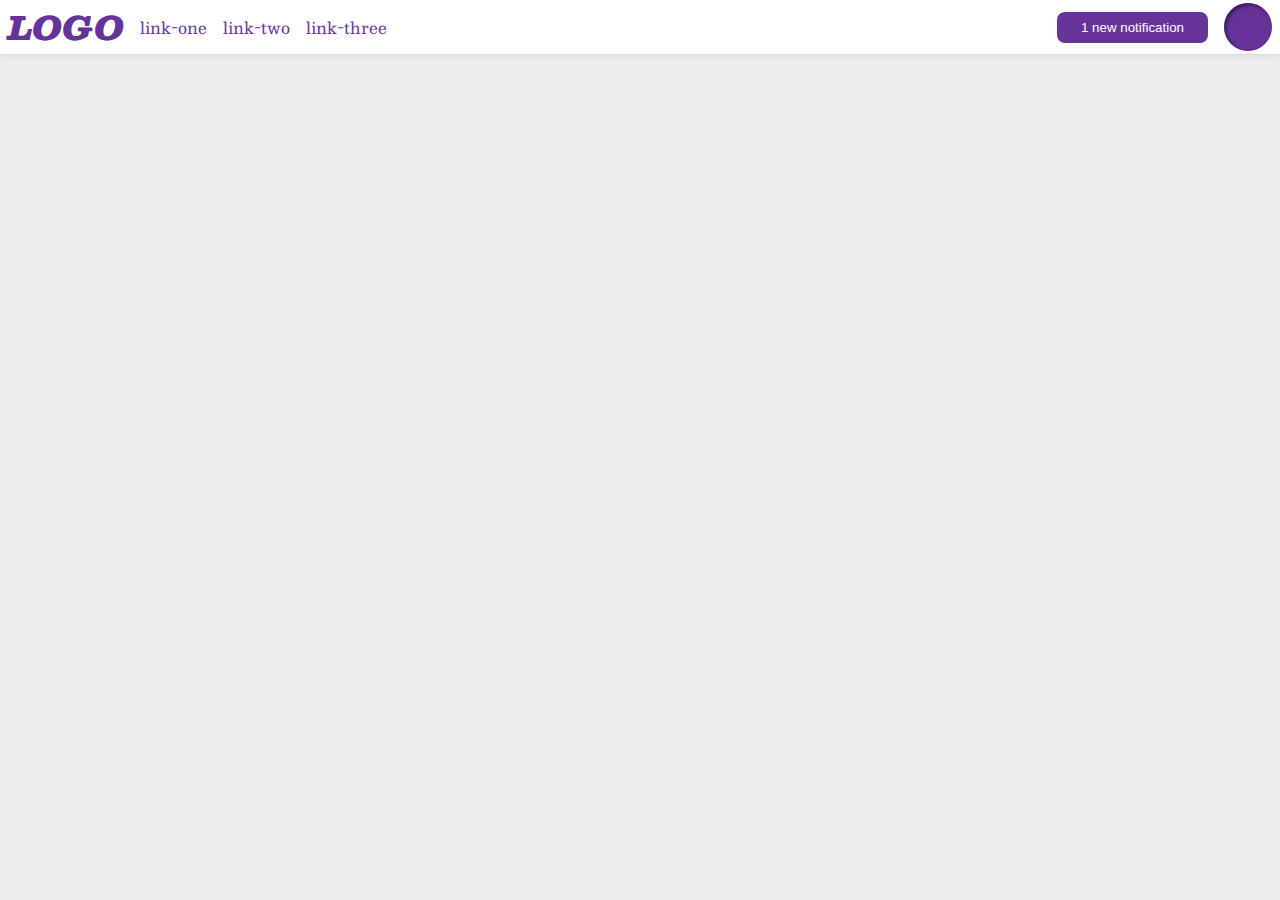
<file: foundations/flex/03-flex-header-2/index.html>
<!DOCTYPE html>
<html lang="en">
  <head>
    <meta charset="UTF-8">
    <meta http-equiv="X-UA-Compatible" content="IE=edge">
    <meta name="viewport" content="width=device-width, initial-scale=1.0">
    <title>Flex Header 2</title>
    <link rel="stylesheet" href="style.css">
  </head>
  <body>
    <div class="header">
      <div class="left">
        <div class="logo">
          LOGO
        </div>
        <ul class="links">
          <li><a href="https://google.com">link-one</a></li>
          <li><a href="https://google.com">link-two</a></li>
          <li><a href="https://google.com">link-three</a></li>
        </ul>
      </div>
      <div class="right">
        <button class="notifications">
          1 new notification
        </button>
        <div class="profile-image"></div>
      </div>
    </div>
  </body>
</html>
</file>
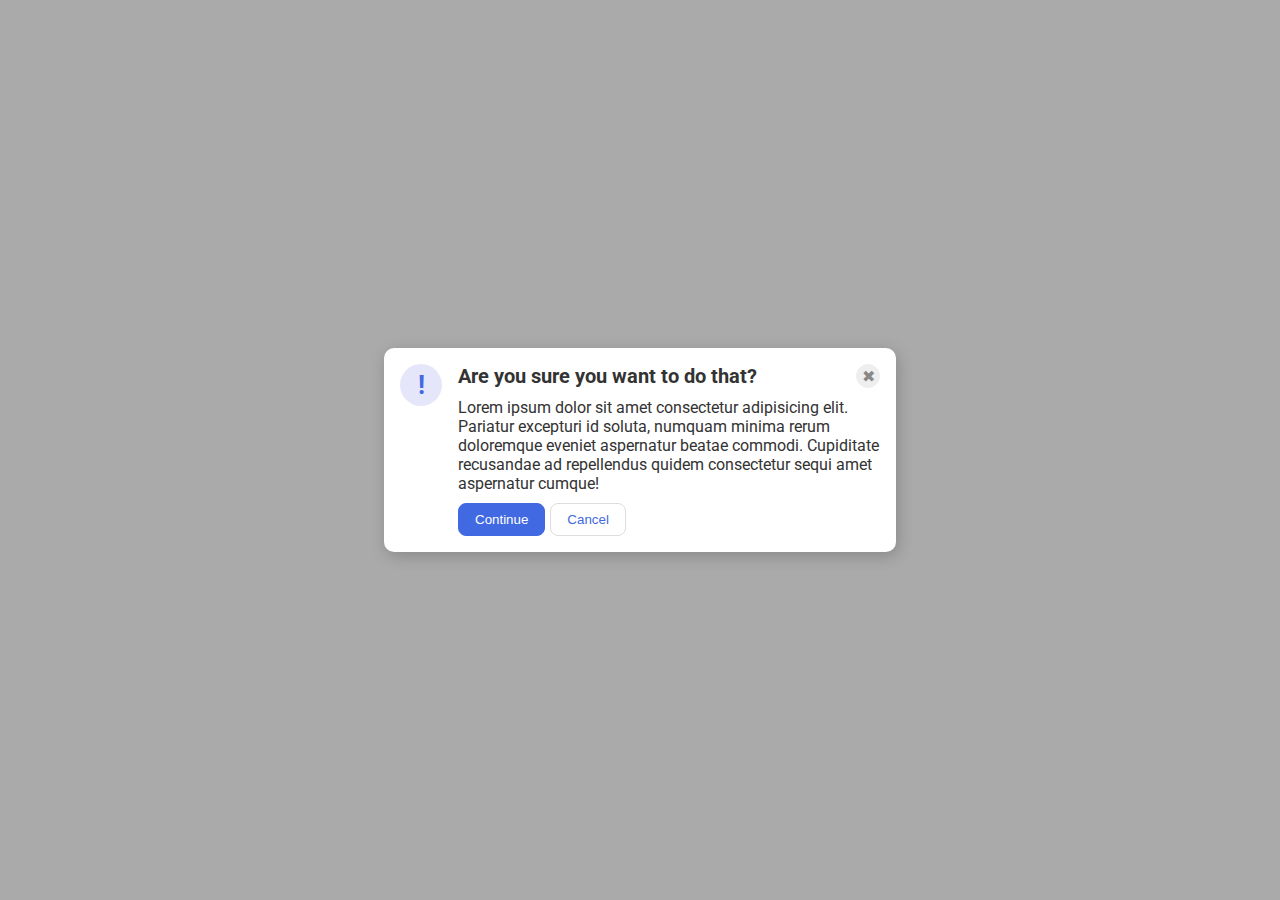
<file: foundations/flex/05-flex-modal/index.html>
<!DOCTYPE html>
<html lang="en">
  <head>
    <meta charset="UTF-8">
    <meta http-equiv="X-UA-Compatible" content="IE=edge">
    <meta name="viewport" content="width=device-width, initial-scale=1.0">
    <link rel="stylesheet" href="style.css">
    <title>Modal</title>
  </head>
  <body>
    <div class="modal">
      <div class="icon">!</div>
      <div class="box">
        <div class="top">
          <div class="header">Are you sure you want to do that?</div>
          <button class="close-button">✖</button>
        </div>
        <div class="text">Lorem ipsum dolor sit amet consectetur adipisicing elit. Pariatur excepturi id soluta, numquam minima rerum doloremque eveniet aspernatur beatae commodi. Cupiditate recusandae ad repellendus quidem consectetur sequi amet aspernatur cumque!</div>
        <div class="button">
          <button class="continue">Continue</button>
          <button class="cancel">Cancel</button>
        </div>
      </div>
    </div>
  </body>
</html>
</file>
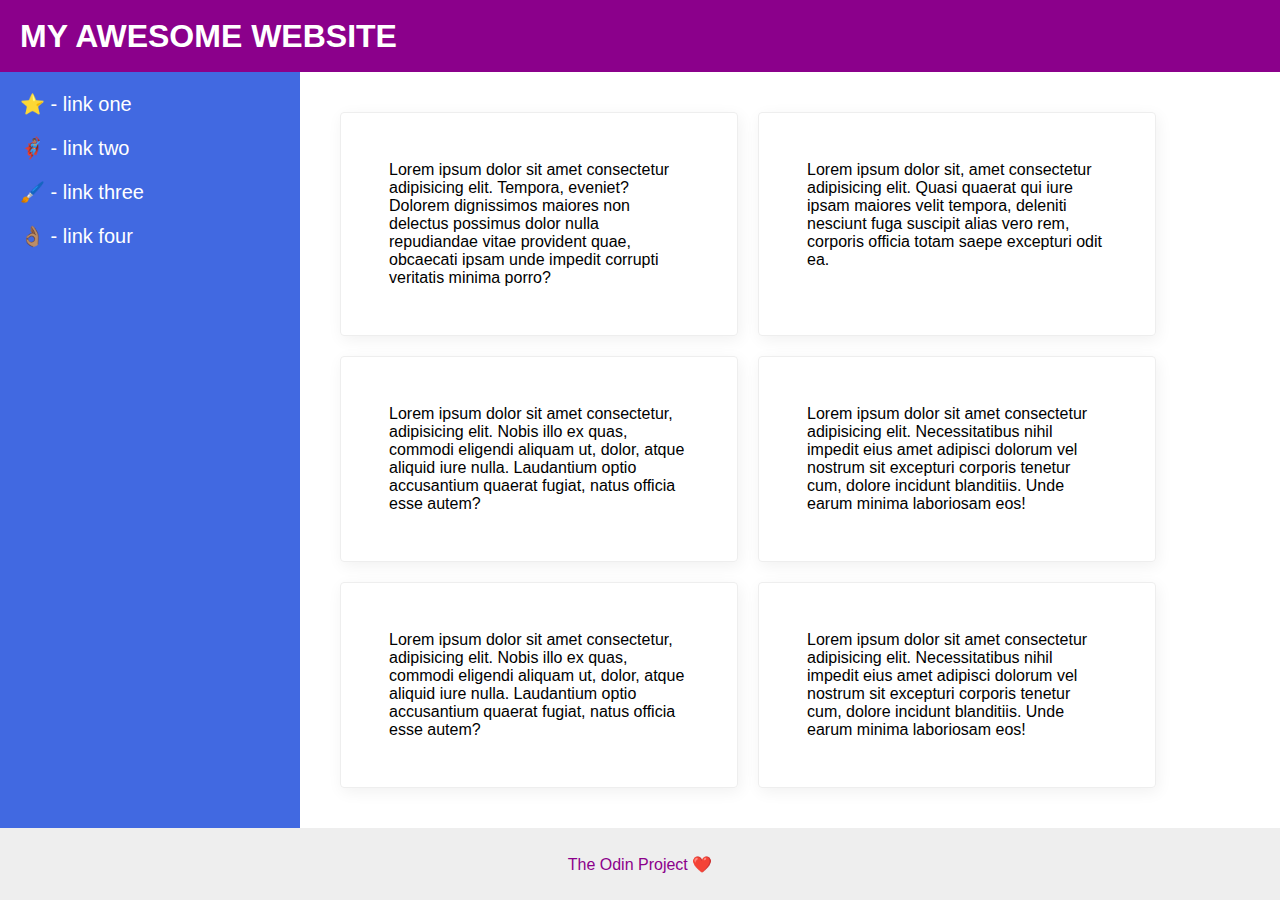
<file: foundations/flex/07-flex-layout-2/index.html>
<!DOCTYPE html>
<html lang="en">
  <head>
    <meta charset="UTF-8">
    <meta http-equiv="X-UA-Compatible" content="IE=edge">
    <meta name="viewport" content="width=device-width, initial-scale=1.0">
    <title>The Holy Grail</title>
    <link rel="stylesheet" href="style.css">
  </head>
  <body>
    <div class="header">
      MY AWESOME WEBSITE
    </div>

    <div class="body">
      <div class="sidebar">
        <ul>
          <li><a href="#">⭐ - link one</a></li>
          <li><a href="#">🦸🏽‍♂️ - link two</a></li>
          <li><a href="#">🖌️ - link three</a></li>
          <li><a href="#">👌🏽 - link four</a></li>
        </ul>
      </div>

      <div class="container">
        <div class="card">Lorem ipsum dolor sit amet consectetur adipisicing elit. Tempora, eveniet? Dolorem dignissimos maiores non delectus possimus dolor nulla repudiandae vitae provident quae, obcaecati ipsam unde impedit corrupti veritatis minima porro?</div>
        <div class="card">Lorem ipsum dolor sit, amet consectetur adipisicing elit. Quasi quaerat qui iure ipsam maiores velit tempora, deleniti nesciunt fuga suscipit alias vero rem, corporis officia totam saepe excepturi odit ea.</div>
        <div class="card">Lorem ipsum dolor sit amet consectetur, adipisicing elit. Nobis illo ex quas, commodi eligendi aliquam ut, dolor, atque aliquid iure nulla. Laudantium optio accusantium quaerat fugiat, natus officia esse autem?</div>
        <div class="card">Lorem ipsum dolor sit amet consectetur adipisicing elit. Necessitatibus nihil impedit eius amet adipisci dolorum vel nostrum sit excepturi corporis tenetur cum, dolore incidunt blanditiis. Unde earum minima laboriosam eos!</div>
        <div class="card">Lorem ipsum dolor sit amet consectetur, adipisicing elit. Nobis illo ex quas, commodi eligendi aliquam ut, dolor, atque aliquid iure nulla. Laudantium optio accusantium quaerat fugiat, natus officia esse autem?</div>
        <div class="card">Lorem ipsum dolor sit amet consectetur adipisicing elit. Necessitatibus nihil impedit eius amet adipisci dolorum vel nostrum sit excepturi corporis tenetur cum, dolore incidunt blanditiis. Unde earum minima laboriosam eos!</div>
      </div>
    </div>

    <div class="footer">
      The Odin Project ❤️
    </div>
  </body>
</html>
</file>
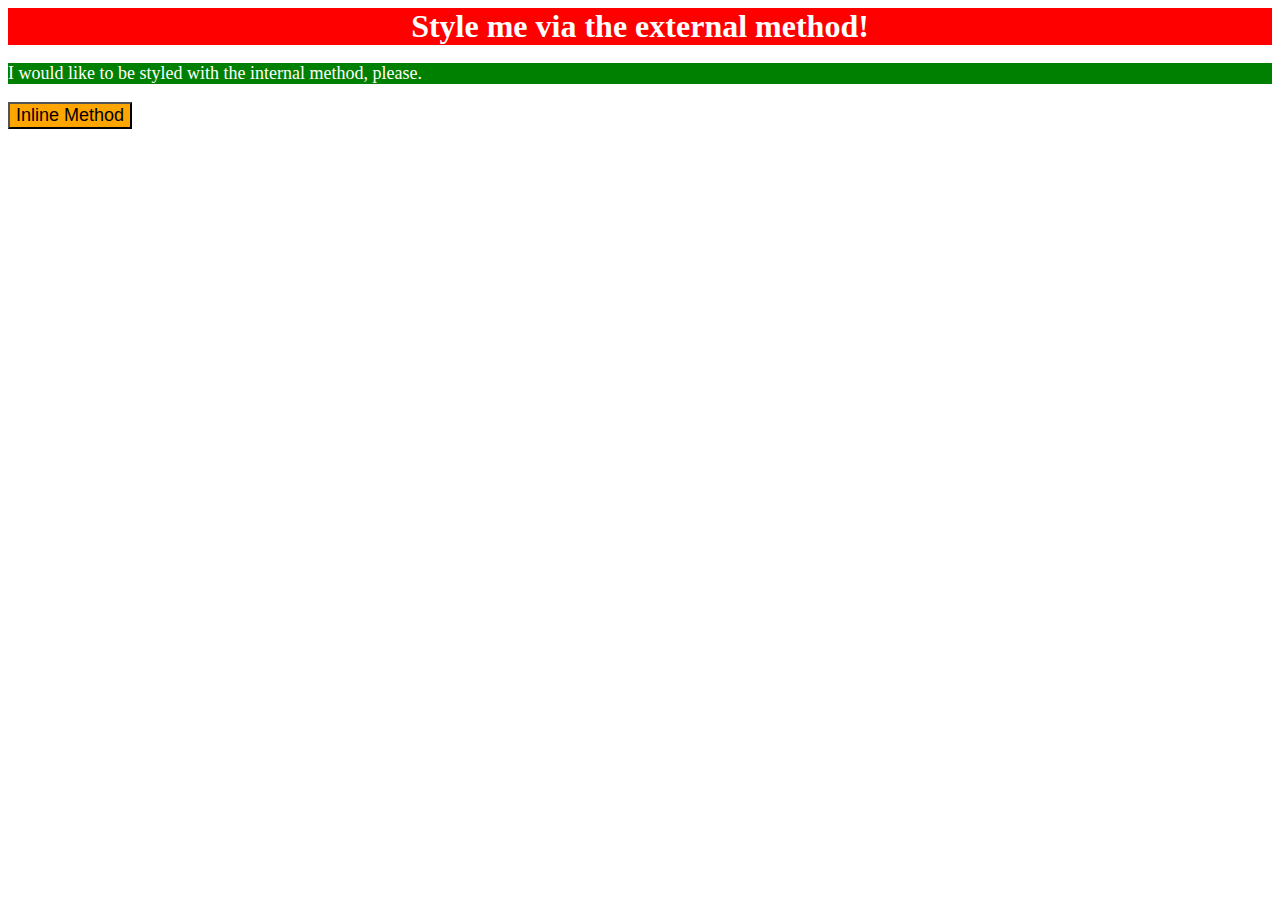
<file: foundations/intro-to-css/01-css-methods/index.html>
<!DOCTYPE html>
<html lang="en">
  <head>
    <meta charset="UTF-8">
    <meta http-equiv="X-UA-Compatible" content="IE=edge">
    <meta name="viewport" content="width=device-width, initial-scale=1.0">
    <title>Methods for Adding CSS</title>
    <style>
      p {
        background-color: green;
        color: white;
        font-size: 18px;
      }
    </style>
    <link rel="stylesheet" href="style.css">
  </head>
  <body>
    <div>Style me via the external method!</div>
    <p>I would like to be styled with the internal method, please.</p>
    <button style="background-color: orange; font-size: 18px;">Inline Method</button>
  </body>
</html>
</file>
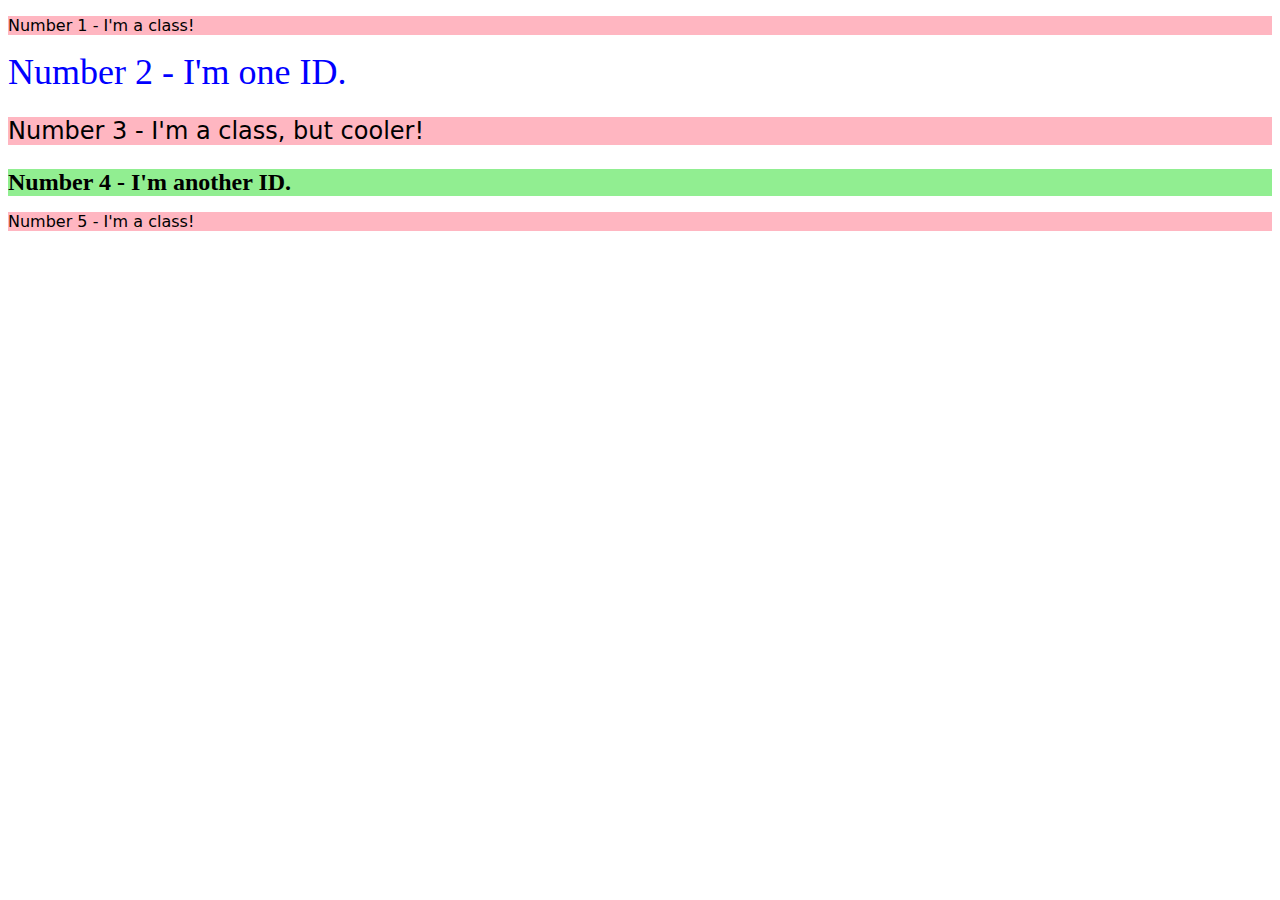
<file: foundations/intro-to-css/02-class-id-selectors/index.html>
<!DOCTYPE html>
<html lang="en">
  <head>
    <meta charset="UTF-8">
    <meta http-equiv="X-UA-Compatible" content="IE=edge">
    <meta name="viewport" content="width=device-width, initial-scale=1.0">
    <title>Class and ID Selectors</title>
    <link rel="stylesheet" href="style.css">
  </head>
  <body>
    <p class="text">Number 1 - I'm a class!</p>
    <div id="n2">Number 2 - I'm one ID.</div>
    <p class="text header">Number 3 - I'm a class, but cooler!</p>
    <div id="n3">Number 4 - I'm another ID.</div>
    <p class="text">Number 5 - I'm a class!</p>
  </body>
</html>
</file>
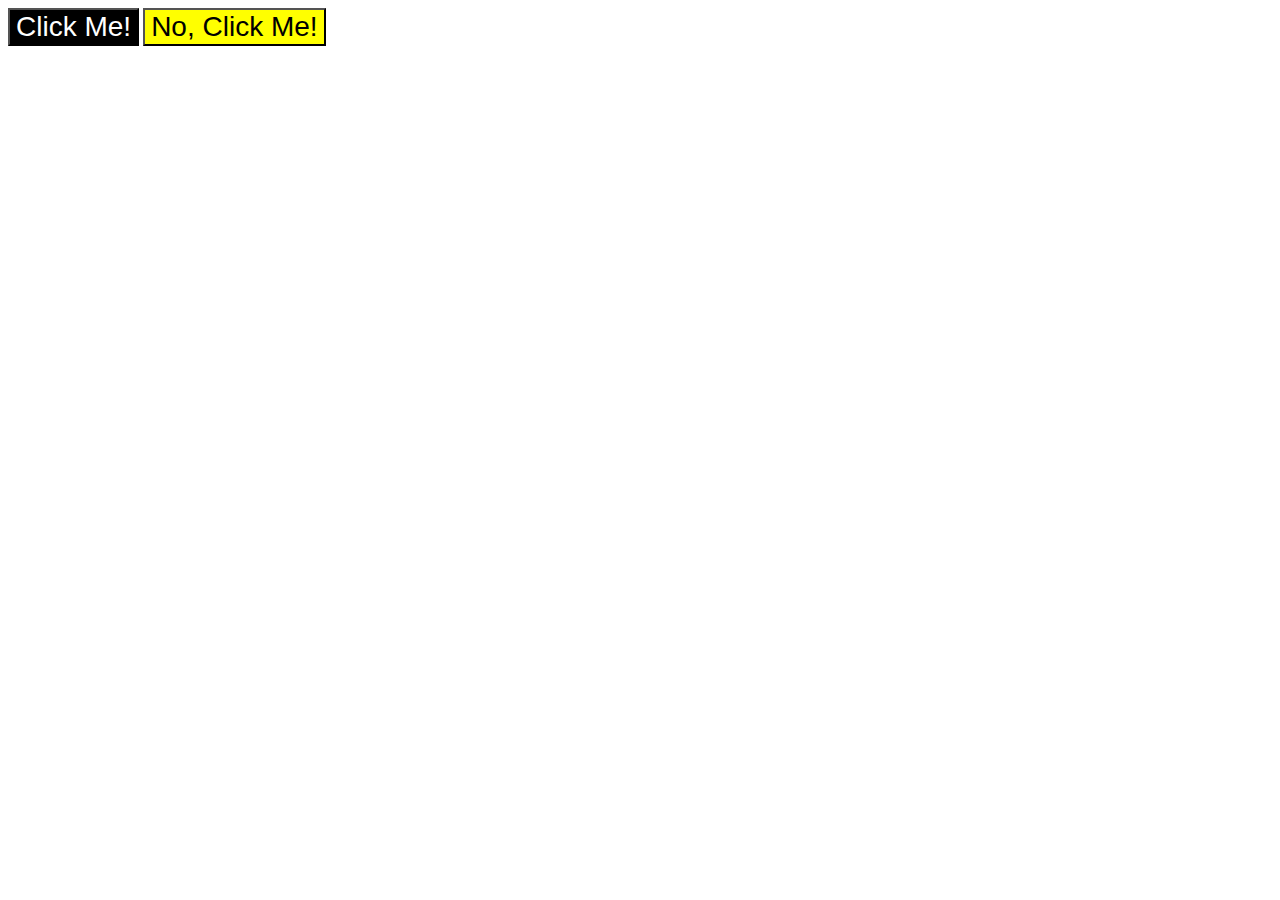
<file: foundations/intro-to-css/03-grouping-selectors/index.html>
<!DOCTYPE html>
<html lang="en">
  <head>
    <meta charset="UTF-8">
    <meta http-equiv="X-UA-Compatible" content="IE=edge">
    <meta name="viewport" content="width=device-width, initial-scale=1.0">
    <title>Grouping Selectors</title>
    <link rel="stylesheet" href="style.css">
  </head>
  <body>
    <button class="n1">Click Me!</button>
    <button class="n2">No, Click Me!</button>
  </body>
</html>
</file>
<file: foundations/flex/03-flex-header-2/style.css>
/* this is some magical font-importing.  
you'll learn about it later. */
@import url('https://fonts.googleapis.com/css2?family=Besley:ital,wght@0,400;1,900&display=swap');

body {
  margin: 0;
  background: #eee;
  font-family: Besley, serif;
}

.header {
  background: white;
  border-bottom: 1px solid #ddd;
  box-shadow: 0 0 8px rgba(0,0,0,.1);
  display: flex;
  align-items: center;
  justify-content: space-between;
  padding-left: 8px;
  padding-right: 8px;
}

.profile-image {
  background: rebeccapurple;
  box-shadow: inset 2px 2px 4px rgba(0,0,0,.5);
  border-radius: 50%;
  width: 48px;
  height: 48px;
}

.logo {
  color: rebeccapurple;
  font-size: 32px;
  font-weight: 900;
  font-style: italic;
}

button {
  border: none;
  border-radius: 8px;
  background: rebeccapurple;
  color: white;
  padding: 8px 24px;
  margin-top: auto;
  margin-bottom: auto;
}

a {
  /* this removes the line under our links */
  text-decoration: none;
  color: rebeccapurple;
}

ul {
  list-style-type: none;
  display: flex;
  gap: 16px;
  padding: 0px;
  margin: 0px;
}

.right {
  display: flex;
  gap: 16px;
  /* margin-left: auto; */
  align-items: center;
}

.left {
  display: flex;
  gap: 16px;
  align-items: center;
}
</file>
<file: foundations/flex/05-flex-modal/style.css>
@import url('https://fonts.googleapis.com/css2?family=Roboto:wght@400;700&display=swap');

html, body {
  height: 100%;
}

body {
  font-family: Roboto, sans-serif;
  margin: 0;
  background: #aaa;
  color: #333;
  /* I'll give you this one for free lol */
  display: flex;
  align-items: center;
  justify-content: center;
}

.modal {
  background: white;
  width: 480px;
  border-radius: 10px;
  box-shadow: 2px 4px 16px rgba(0,0,0,.2);
  padding: 16px;
  display: flex;
  gap: 16px;
}

.icon {
  color: royalblue;
  font-size: 26px;
  font-weight: 700;
  background: lavender;
  width: 42px;
  height: 42px;
  border-radius: 50%;
  display: flex;
  align-items: center;
  justify-content: center;
  flex-shrink: 0;
}

.close-button {
  background: #eee;
  border-radius: 50%;
  color: #888;
  font-weight: 400;
  font-size: 16px;
  height: 24px;
  width: 24px;
  display: flex;
  align-items: center;
  justify-content: center;
  border: 1px solid #eee;
  padding: 0;
}

button {
  cursor: pointer;
  padding: 8px 16px;
  border-radius: 8px;
}

.header {
  font-weight: bolder;
  font-size: 20px;
}

button.continue {
  background: royalblue;
  border: 1px solid royalblue;
  color: white;
}

button.cancel {
  background: white;
  border: 1px solid #ddd;
  color: royalblue;
}

.top {
  display: flex;
  flex-direction: row;
  padding-bottom: 10px;
  justify-content: baseline;
}

.top .close-button {
  margin-left: auto;
}

.box {
  display: flex;
  flex-direction: column;
  /* padding: 10px; */
}

.button {
  display: flex;
  flex-direction: row;
  padding-top: 10px;
  gap: 5px;
}

/* .top {
  display: flex;
}

.top .close-button {
  margin-left: auto;
}

.top .header {
  margin: auto;
}

.text {
  margin-left: 100px;
} */
</file>
<file: foundations/flex/07-flex-layout-2/style.css>
body {
  font-family: -apple-system, BlinkMacSystemFont, 'Segoe UI', Roboto, Oxygen, Ubuntu, Cantarell, 'Open Sans', 'Helvetica Neue', sans-serif;
  margin: 0;
  min-height: 100vh;
  display: flex;
  flex-direction: column;
}

.header {
  height: 72px;
  background: darkmagenta;
  color: white;
  display: flex;
  justify-content: flex-start;
  align-items: center;
  font-size: 32px;
  font-weight: 900;
  padding: 0px 20px;
}

.footer {
  height: 72px;
  background: #eee;
  color: darkmagenta;
  display: flex;
  justify-content: center;
  align-items: center;
}

.sidebar {
  width: 300px;
  background: royalblue;
  box-sizing: border-box;
  flex-shrink: 0;
}

.card {
  border: 1px solid #eee;
  box-shadow: 2px 4px 16px rgba(0,0,0,.06);
  border-radius: 4px;
  flex-shrink: 0;
  width: 300px;
  padding: 48px;
}

li {
  list-style-type: none;
  margin: 20px;
}

a {
  text-decoration: none;
  color: white;
  font-size: 20px;
}

.body {
  display: flex;
  flex: 1;
}

.container {
  display: flex;
  flex-wrap: wrap;
  padding: 40px;
  gap: 20px;
}

ul {
  padding: 0px;
}
</file>
<file: foundations/intro-to-css/01-css-methods/style.css>
div {
        background-color: red;
        color: white;
        font-size: 32px;
        text-align: center;
        font-weight: bold;
}
</file>
<file: foundations/intro-to-css/02-class-id-selectors/style.css>
.text {
    background-color: #FFB6C1;
    font-family: Verdana, DejaVu Sans, sans-serif;
}

#n2 {
    color: rgb(0, 0, 255);
    font-size: 36px;
}

.text.header {
    font-size: 24px;
}

#n3 {
    font-size: 24px;
    background-color: hsl(120, 73%, 75%);
    font-weight: bold;
}
</file>
<file: foundations/intro-to-css/03-grouping-selectors/style.css>
.n1 {
    background-color: black;
    color: white;
}

.n2 {
    background-color: yellow;
}

.n1, .n2 {
    font-family: Helvetica, 'Times New Roman', sans-serif;
    font-size: 28px;
}
</file>
